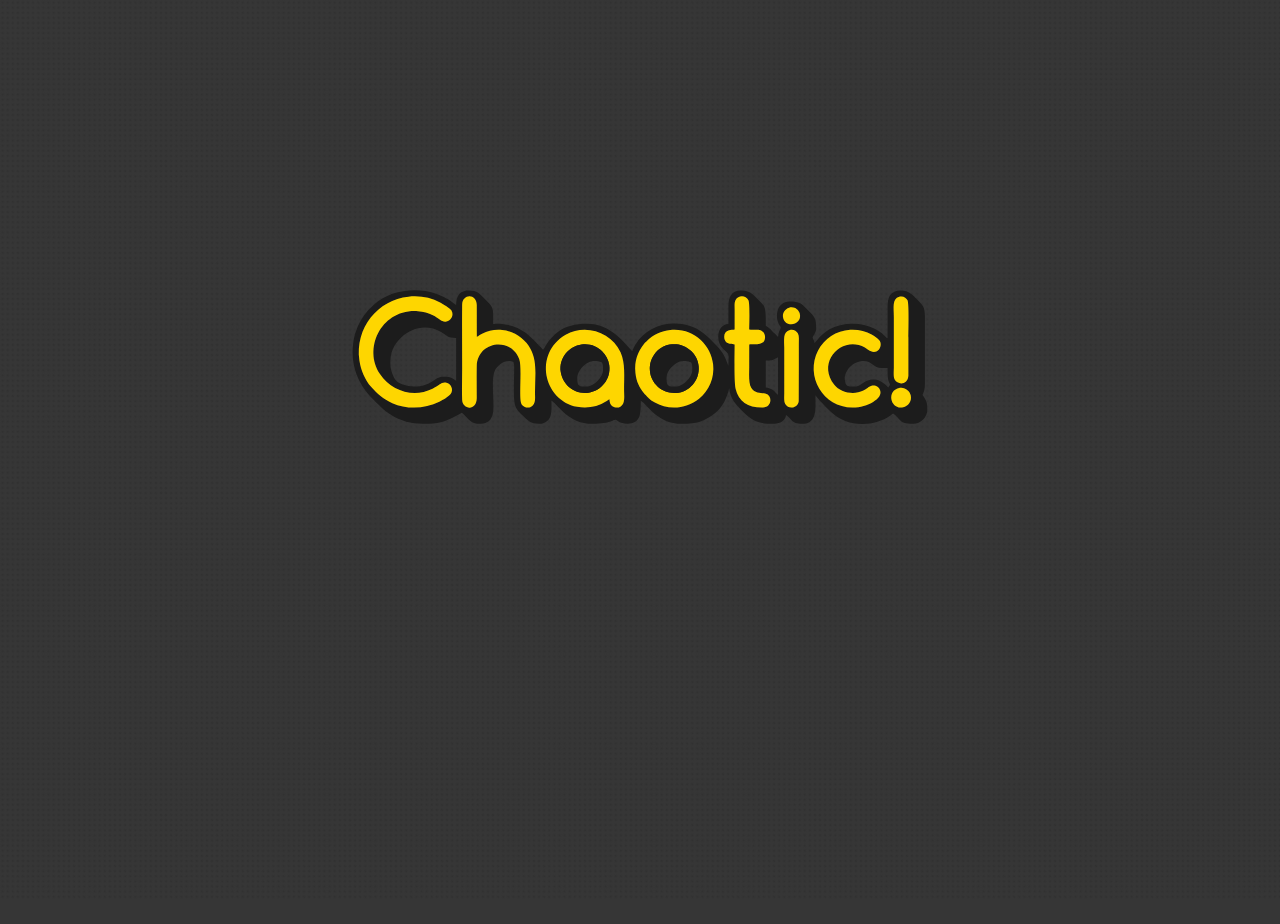
<file: playground/design-prototype/login-demo/index.html>
<html>
    <head>
        <meta charset="utf-8" />
        <meta name="viewport" content="width=device-width, initial-scale=1" />
        <title>Форма входа [Proto]</title>
        <link rel="shortcut icon" href="../../src/playground-favicon.png"/>

        <script src="../../src/jquery.js"></script>
        <script src="../../src/jquery.easing.min.js"></script>
        <script src="../../src/velocity.min.js"></script>
        <script src="logic.js"></script>

        
        <link rel = "stylesheet" href = "style.css">
        <link rel = "stylesheet" href = "../interact.css">
    </head>

    <body>
        <canvas id="arrows"></canvas>
        <div id="dots"></div>
        <div id="login-substrate"></div>
        <img id="chaotic-logo" src="../src/logo-alpha.svg">

        <div id=loginparent>
            <div id="login">
    <!--             <div class="title">
                    Вход
                </div> -->
                
                <div class="inputs">
                    <div>
                        <input class="i1 grey" type="text" name="" placeholder="Логин">
                    </div>

                    <div>
                        <input class="i1 grey" type="text" name="" placeholder="Пароль">
                    </div>
                </div>

                <div class="submit">
                    <input class="b1 grey" type="submit" name="" value="Войти">
                </div>

                <div class="about">
                    Данный текст написан в качестве заглушки.
                </div>

            </div>
        </div>
    </body>

</html>
</file>
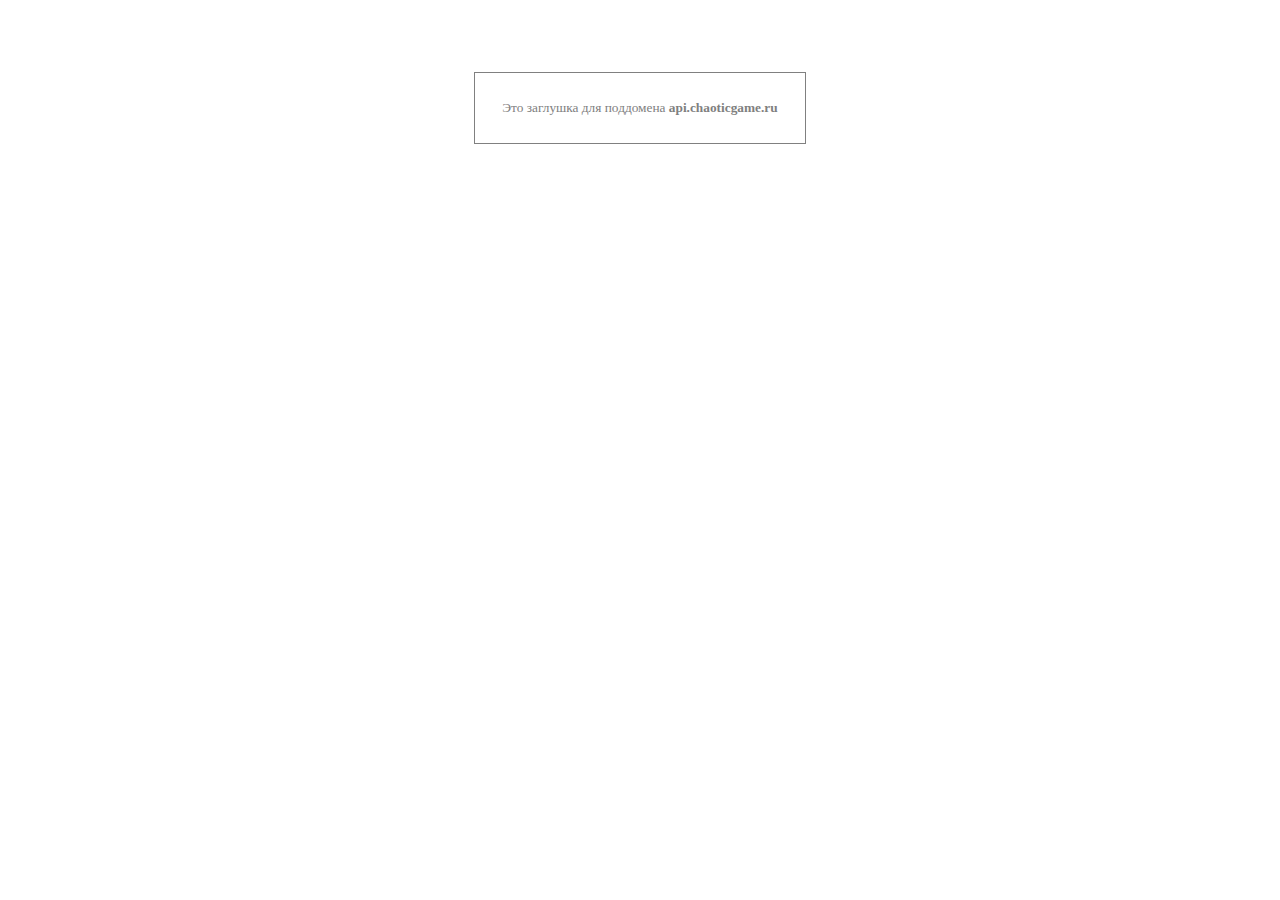
<file: old_api/auto_index.html>
<html>
	<head>
		<meta charset="utf-8" />
		<title>api.chaoticgame.ru</title>
		<style>
			* { font-family: verdana; font-size: 10pt; COLOR: gray; }
			b { font-weight: bold; }
			table { border: 1px solid gray;}
			td { text-align: center; padding: 25;}
		</style>
	</head>
	<body>
		<center>
		<br><br><br><br>
		<table>
			<tr><td>Это заглушка для поддомена <b>api.chaoticgame.ru</b></td></tr>
		</table>
		<br><br>
		</center>
	</body>
</html>
</file>
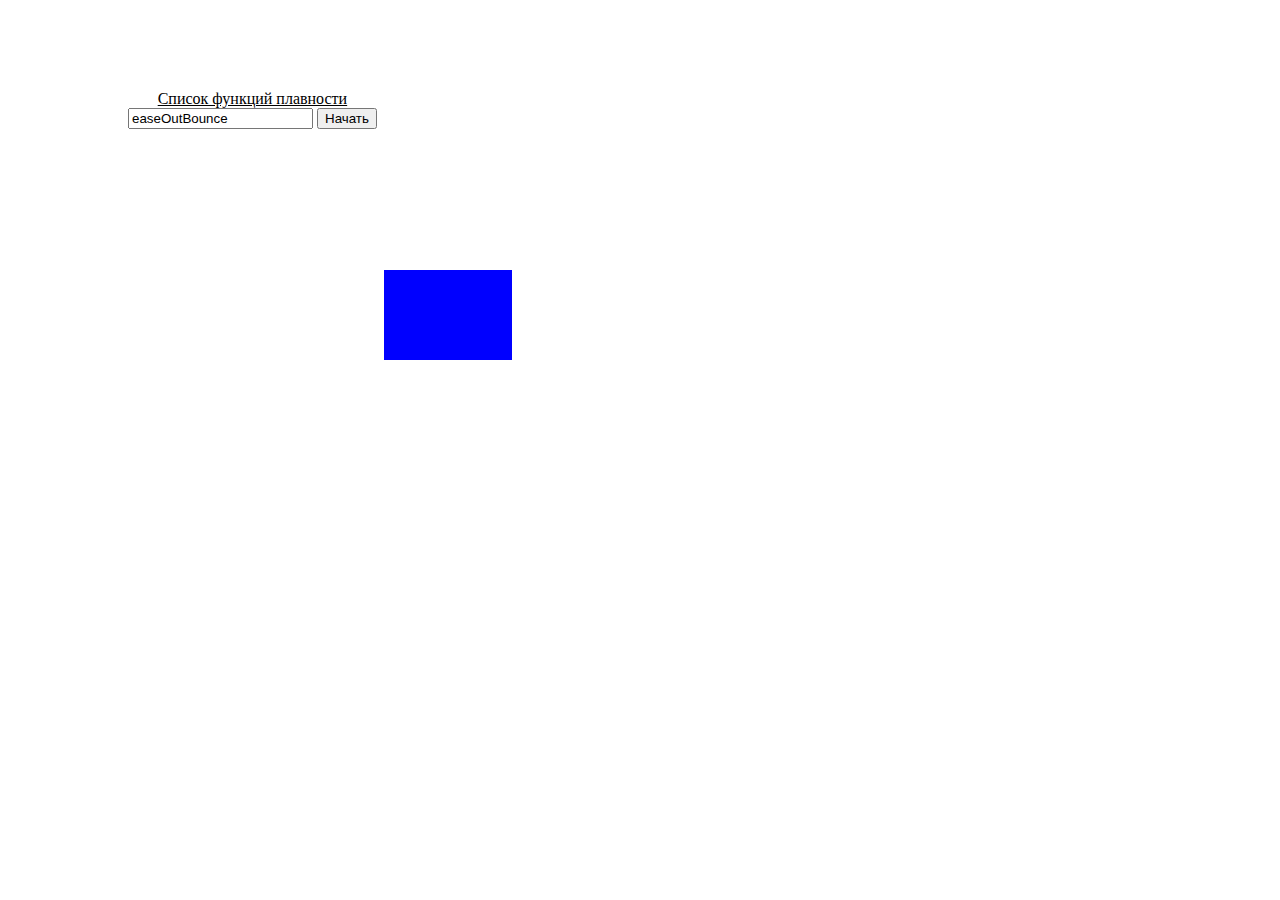
<file: playground/anime-animations.html>
<html>
	<head>
	    <meta charset="utf-8" />
	    <meta name="viewport" content="width=device-width, initial-scale=1" />
	    <title>Тест анимаций</title>
	    <link rel="shortcut icon" href="src/playground-favicon.png"/>

	    <script src="src/jquery.js"></script>
	    <script src="src/anime.min.js"></script>

	    <style type="text/css">
	    	body {
	    		margin: 0;
	    		padding: 0;
	    		width: 100vw;
	    		height: 100vh;
	    		overflow: hidden;
	    	}
	    	a {
	    		color: black;
	    	}
	    	#setup {
	    		position: absolute;
	    		top: 10vh;
	    		left: 10vw;
	    		display: flex;
	    		justify-content: center;
	    		align-items: center;
	    		flex-direction: column;
	    	}
	    	#entity {
	    		position: absolute;
	    		top: 30vh;
	    		left: 30vw;
	    		width: 10vw;
	    		height: 10vh;
	    		background-color: blue;
	    	}
	    </style>

	    <script defer type="text/javascript">
	    	let flag = true;

	    	$(document).ready(function(){
	    		$("#start, #entity").click(function(){
	    			strEasing = $("#easing").val();
	    			if (flag){
	    				anime({
							targets: "#entity",
	    					top: "60vh",
	    					left: "60vw",
	    					duration: 800,
						  	easing: strEasing
						});
	    			}
	    			else {
	    				anime({
							targets: "#entity",
	    					top: "30vh",
	    					left: "30vw",
	    					duration: 800,
						  	easing: strEasing
						});
	    			}
	    			flag = !flag;
	    		});
	    	});
	    </script>
	</head>

	<body>
		<div id="setup">
			<a id="easingA" href="https://easings.net/ru" target="_blank">Список функций плавности</a>
			<div>
				<input id="easing" type="text" name="easing" value="easeOutBounce">
				<button id="start">Начать</button>
			</div>
		</div>

		<div id="entity"></div>

	</body>

</html>
</file>
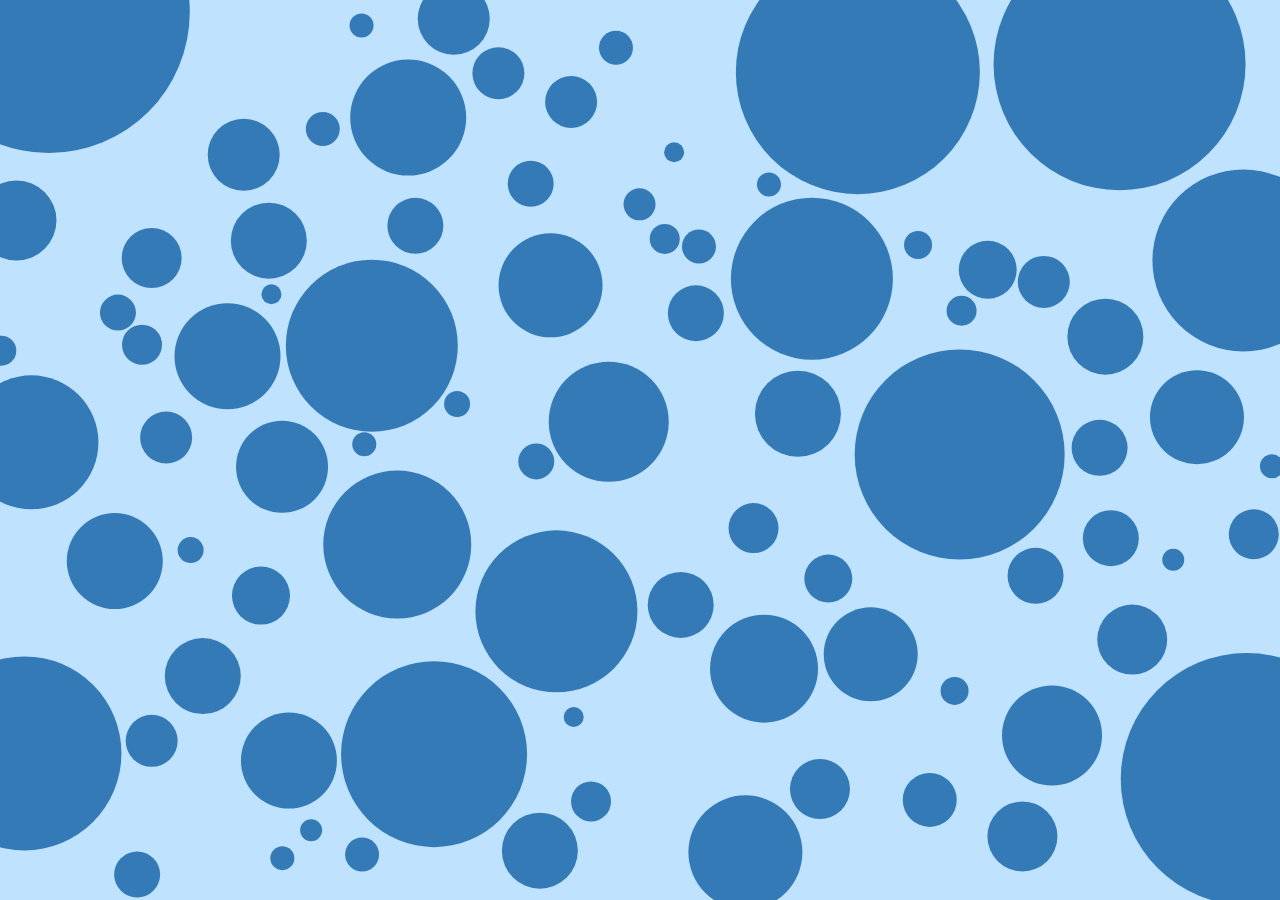
<file: playground/cursor-tracking-with-canvas.html>
<html>
    <head>
        <meta charset="utf-8" />
        <meta name="viewport" content="width=device-width, initial-scale=1" />
        <title>Тест анимаций</title>
        <link rel="shortcut icon" href="src/playground-favicon.png"/>

        <script src="src/jquery.js"></script>
        <script src="src/jquery.easing.min.js"></script>

        <style type="text/css">
            @font-face {
                font-family: "Comfortaa Regular"; 
                src: url(src/Comfortaa-Regular.ttf); 
            }
            body {
                margin: 0;
                padding: 0;
                width: 100vw;
                height: 100vh;
                overflow: hidden;
                display: flex;
                justify-content: center;
                align-items: center;
                background-color: #363636;
                color: white;
            }
            a {
                color: wheat;
            }
            canvas {
                margin: 0;
                border: none;
                padding: 0;
                width: 100vw;
                height: 100vh;
            }
        </style>

        <script defer type="text/javascript">
            let canvas = null;
            let ctx = null;
            let eyes = [];
            let theta;
            const mouse = {
                x: undefined,
                y: undefined
            };

            class Eye {
                constructor(x, y, radius) {
                    this.x = x;
                    this.y = y;
                    this.radius = radius;
                }
                draw() {
                    let dx = mouse.x - this.x;
                    let dy = mouse.y - this.y;
                    theta = Math.atan2(dy, dx); 
                    
                    // глаз
                    ctx.beginPath();
                    ctx.arc(this.x, this.y, this.radius, 0, Math.PI * 2, true);
                    ctx.fillStyle = "rgb(51, 122, 183)";
                    ctx.fill();
                    ctx.closePath();
                    
                    // зрачок
                    let pupilRadius = this.radius / 2.5;
                    let pupil_x = this.x + Math.cos(theta) * this.radius / 1.9;
                    let pupil_y = this.y + Math.sin(theta) * this.radius / 1.9;
                    ctx.beginPath();
                    ctx.arc(pupil_x, pupil_y, pupilRadius, 0, Math.PI * 2, true);
                    ctx.fillStyle = "white";
                    ctx.fill();
                    ctx.closePath();
                }
            }
            function init() {
                eyes = [];
                let overlapping = false;
                let numberOfEyes = Math.random()*40+50; // Кол-во глаз
                let protection = 10000;
                let counter = 0;
                while (eyes.length < numberOfEyes && counter < protection) {
                    let eye = {
                        x: Math.random() * canvas.width,
                        y: Math.random() * canvas.height,
                        radius: Math.floor(Math.random() * 140) + 10 // радиус глаз
                    };
                    overlapping = false;
                    for (let i = 0; i < eyes.length; i++) {
                        let previousEye = eyes[i];
                        let dx = eye.x - previousEye.x;
                        let dy = eye.y - previousEye.y;
                        let distance = Math.sqrt(dx * dx + dy * dy);
                        if (distance < (eye.radius + previousEye.radius)) {
                            overlapping = true;
                            break;
                        }
                    }
                    if (!overlapping) {
                        eyes.push(new Eye(eye.x, eye.y, eye.radius));
                    }
                    counter++;
                }
            }
            function animate() {
                requestAnimationFrame(animate);
                ctx.fillStyle = "rgb(191, 226, 255)";
                ctx.fillRect(0, 0, canvas.width, canvas.height);
                for (let i = 0; i < eyes.length; i++) {
                    eyes[i].draw();
                }
            }



            $(document).ready(function(){
                canvas = $("canvas").get(0);
                canvas.width = canvas.offsetWidth;
                canvas.height = canvas.offsetHeight;
                ctx = canvas.getContext("2d");

                init();
                animate();
                $(window).resize(function(){
                    canvas.width = $(this).width();
                    canvas.height = $(this).height();
                    init();
                });
                $(document).mousemove(function(e){
                    mouse.x = e.pageX - canvas.getBoundingClientRect().left;
                    mouse.y = e.pageY - canvas.getBoundingClientRect().top;
                });
            });
        </script>
    </head>

    <body>
        <canvas></canvas>
    </body>

</html>
</file>
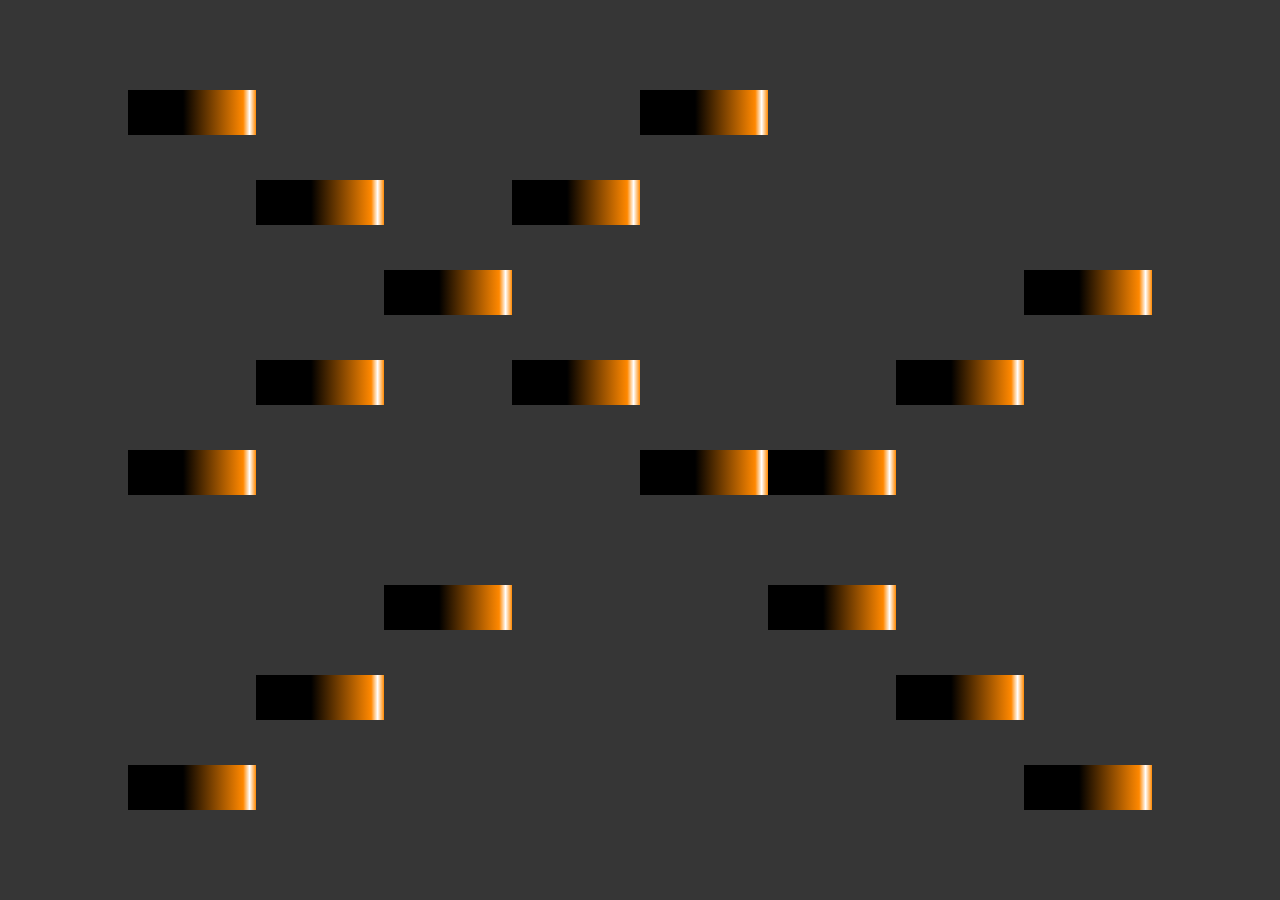
<file: playground/cursor-tracking-without-canvas.html>
<html>
	<head>
	    <meta charset="utf-8" />
	    <meta name="viewport" content="width=device-width, initial-scale=1" />
	    <title>Тест анимаций</title>
	    <link rel="shortcut icon" href="src/playground-favicon.png"/>

	    <script src="src/jquery.js"></script>
	    <script src="src/jquery.easing.min.js"></script>

	    <style type="text/css">
			@font-face {
				font-family: "Comfortaa Regular"; 
				src: url(src/Comfortaa-Regular.ttf); 
			}
	    	body {
	    		margin: 0;
	    		padding: 0;
	    		width: 100vw;
	    		height: 100vh;
	    		overflow: hidden;
	    		display: flex;
	    		justify-content: center;
	    		align-items: center;
				background-color: #363636;
				color: white;
	    	}
	    	a {
	    		color: wheat;
	    	}
	    	.arrow {
	    		position: absolute;
	    		background: linear-gradient(90deg, rgba(0,0,0,1) 43%, rgba(255,136,0,1) 90%, rgba(255,255,255,1) 95%, rgba(255,136,0,1) 100%);
	    		width: 10vw;
	    		height: 5vh;
	    	}
	    </style>

	    <script defer type="text/javascript">
	    	let flag = true;

	    	$(document).ready(function(){
	    		$(document).mousemove(function(e){
	    			$(".arrow").each(function(){
				  		var cx = $(this).offset().left + $(this).width() / 2;
				  		var cy = $(this).offset().top + $(this).height() / 2;
				  		var angle = Math.atan2(e.pageY - cy, e.pageX - cx);
	    				$(this).css({
	    					transform: "rotate(" + angle + "rad)"
	    				});
	    			})
	    		});
	    	});
	    </script>
	</head>

	<body>
		<div class="arrow" style="top: 50vh; left: 50vw;"></div>
		<div class="arrow" style="top: 40vh; left: 40vw;"></div>
		<div class="arrow" style="top: 30vh; left: 30vw;"></div>
		<div class="arrow" style="top: 20vh; left: 20vw;"></div>
		<div class="arrow" style="top: 10vh; left: 10vw;"></div>

		<div class="arrow" style="top: 50vh; left: 10vw;"></div>
		<div class="arrow" style="top: 40vh; left: 20vw;"></div>
		<div class="arrow" style="top: 20vh; left: 40vw;"></div>
		<div class="arrow" style="top: 10vh; left: 50vw;"></div>

		<div class="arrow" style="bottom: 30vh; right: 30vw;"></div>
		<div class="arrow" style="bottom: 20vh; right: 20vw;"></div>
		<div class="arrow" style="bottom: 10vh; right: 10vw;"></div>

		<div class="arrow" style="top: 50vh; right: 30vw;"></div>
		<div class="arrow" style="top: 40vh; right: 20vw;"></div>
		<div class="arrow" style="top: 30vh; right: 10vw;"></div>

		<div class="arrow" style="bottom: 30vh; left: 30vw;"></div>
		<div class="arrow" style="bottom: 20vh; left: 20vw;"></div>
		<div class="arrow" style="bottom: 10vh; left: 10vw;"></div>
	</body>

</html>
</file>
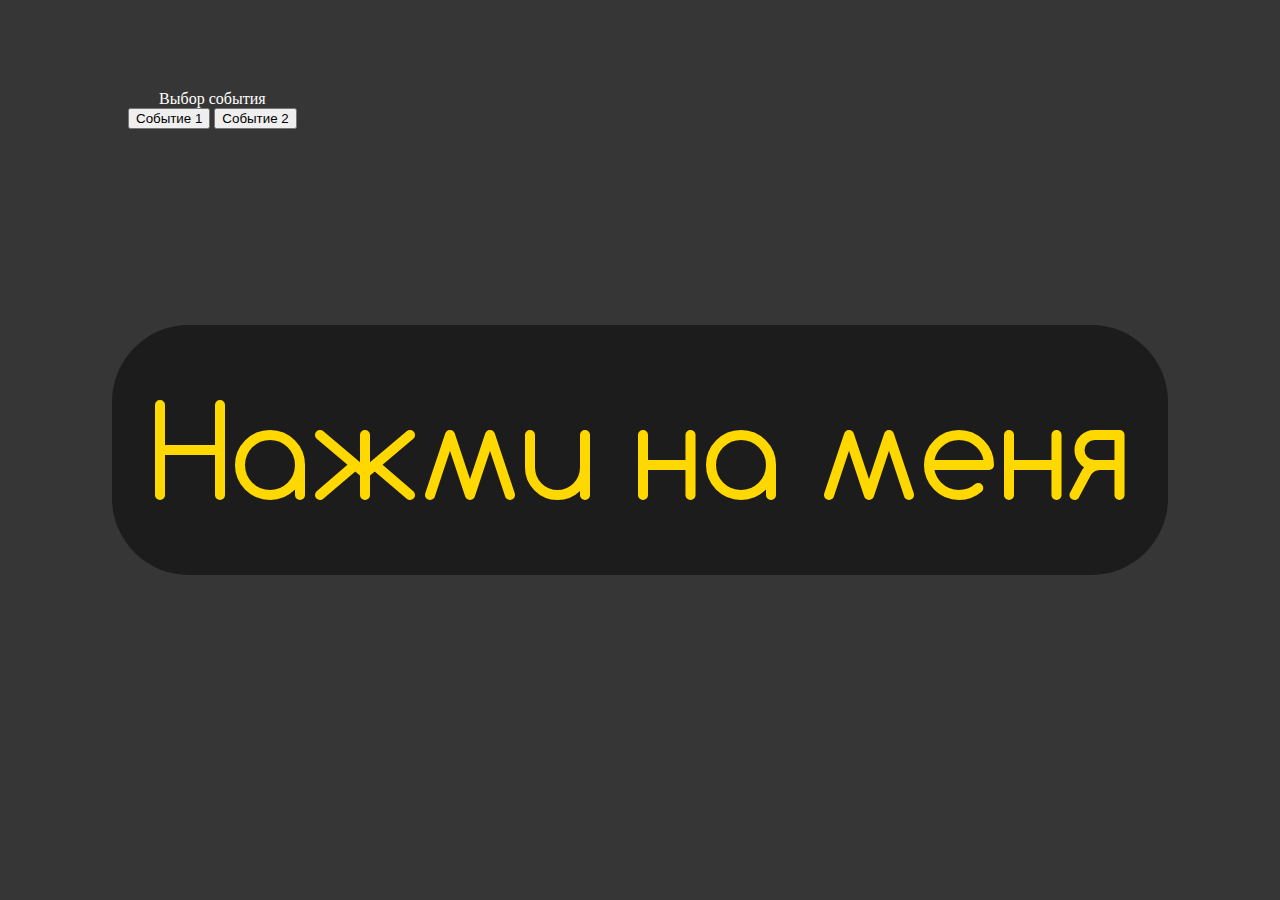
<file: playground/events-check.html>
<html>
	<head>
	    <meta charset="utf-8" />
	    <meta name="viewport" content="width=device-width, initial-scale=1" />
	    <title>Тест анимаций</title>
	    <link rel="shortcut icon" href="src/playground-favicon.png"/>

	    <script src="src/jquery.js"></script>
	    <script src="src/jquery.easing.min.js"></script>

	    <style type="text/css">
			@font-face {
				font-family: "Comfortaa Regular"; 
				src: url(src/Comfortaa-Regular.ttf); 
			}
	    	body {
	    		margin: 0;
	    		padding: 0;
	    		width: 100vw;
	    		height: 100vh;
	    		overflow: hidden;
	    		display: flex;
	    		justify-content: center;
	    		align-items: center;
				background-color: #363636;
				color: white;
	    	}
	    	a {
	    		color: wheat;
	    	}
	    	#setup {
	    		position: absolute;
	    		top: 10vh;
	    		left: 10vw;
	    		display: flex;
	    		justify-content: center;
	    		align-items: center;
	    		flex-direction: column;
	    	}
			#CH {
				font-family: "Comfortaa Regular";
			    color: #FFD800;
			    background-color: #1C1C1C;
			    padding: 3%;
			    font-size: 10vw;
			    border-radius: 0.6em;
			    user-select: none;
			    cursor: pointer;
			}
	    </style>

	    <script defer type="text/javascript">
	    	let flag = true;

	    	$(document).ready(function(){
	    		$("#event-1").click(function(){
	    			$("#CH").off('click').click(function(){
	    				console.log($("#event-1").text());
	    			})
	    		});

	    		$("#event-2").click(function(){
	    			$("#CH").off('click').click(function(){
	    				console.log($("#event-2").text());
	    			})
	    		});
	    	});
	    </script>
	</head>

	<body>
		<div id="setup">
			<span>Выбор события</span>
			<div>
				<button id="event-1">Событие 1</button>
				<button id="event-2">Событие 2</button>
			</div>
		</div>

		<div id="CH">Нажми на меня</div>
	</body>

</html>
</file>
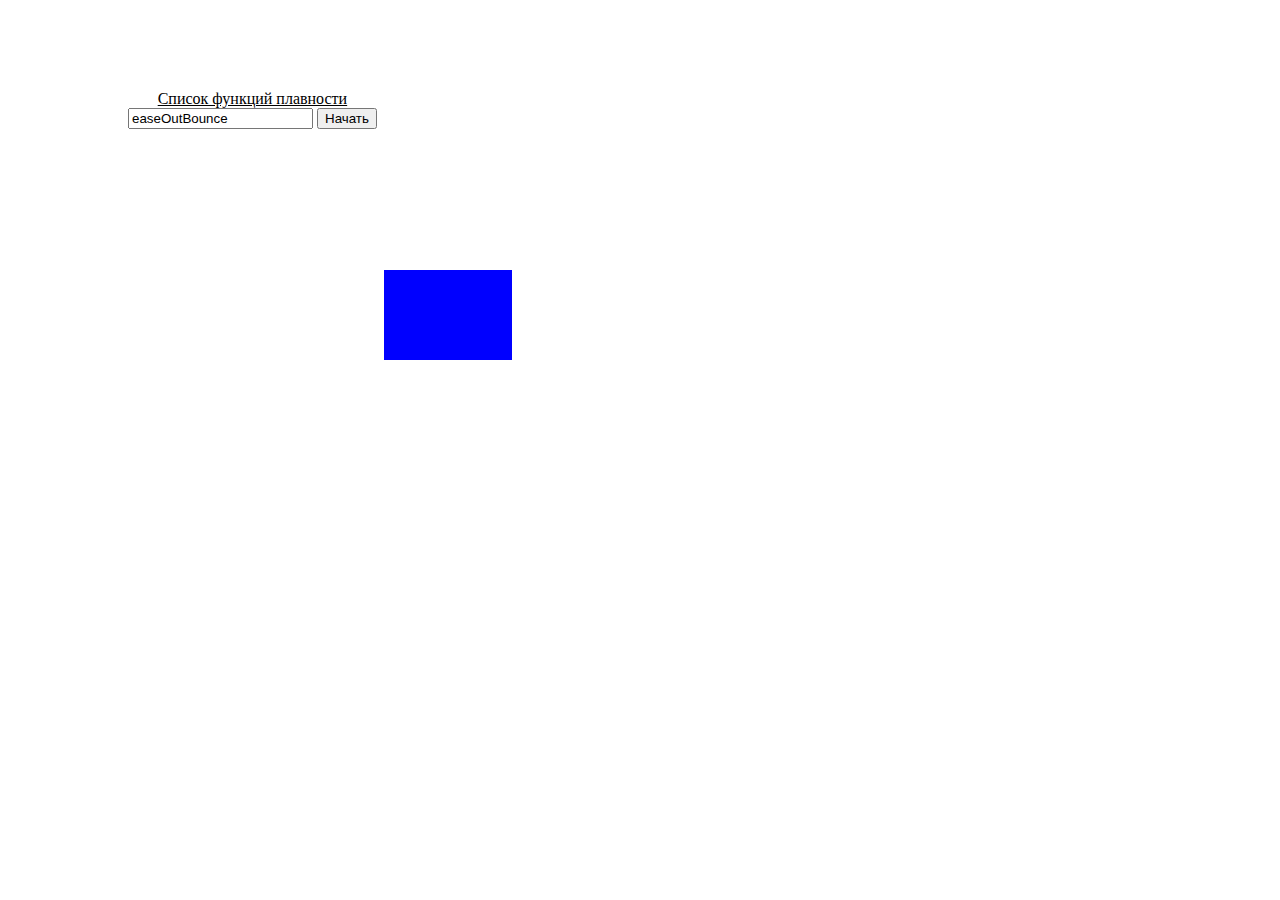
<file: playground/jq-animation-easing.html>
<html>
	<head>
	    <meta charset="utf-8" />
	    <meta name="viewport" content="width=device-width, initial-scale=1" />
	    <title>Тест анимаций</title>
	    <link rel="shortcut icon" href="src/playground-favicon.png"/>

	    <script src="src/jquery.js"></script>
	    <script src="src/jquery.easing.min.js"></script>

	    <style type="text/css">
	    	body {
	    		margin: 0;
	    		padding: 0;
	    		width: 100vw;
	    		height: 100vh;
	    		overflow: hidden;
	    	}
	    	a {
	    		color: black;
	    	}
	    	#setup {
	    		position: absolute;
	    		top: 10vh;
	    		left: 10vw;
	    		display: flex;
	    		justify-content: center;
	    		align-items: center;
	    		flex-direction: column;
	    	}
	    	#entity {
	    		position: absolute;
	    		top: 30vh;
	    		left: 30vw;
	    		width: 10vw;
	    		height: 10vh;
	    		background-color: blue;
	    	}
	    </style>

	    <script defer type="text/javascript">
	    	let flag = true;

	    	$(document).ready(function(){
	    		$("#start, #entity").click(function(){
	    			strEasing = $("#easing").val();
	    			if (flag){
	    				$("#entity").animate({
	    					top: "60vh",
	    					left: "60vw"
	    				}, 800, strEasing);
	    			}
	    			else {
	    				$("#entity").animate({
	    					top: "30vh",
	    					left: "30vw"
	    				}, 800, strEasing);
	    			}
	    			flag = !flag;
	    		});
	    	});
	    </script>
	</head>

	<body>
		<div id="setup">
			<a id="easingA" href="https://easings.net/ru" target="_blank">Список функций плавности</a>
			<div>
				<input id="easing" type="text" name="easing" value="easeOutBounce">
				<button id="start">Начать</button>
			</div>
		</div>

		<div id="entity"></div>

	</body>

</html>
</file>
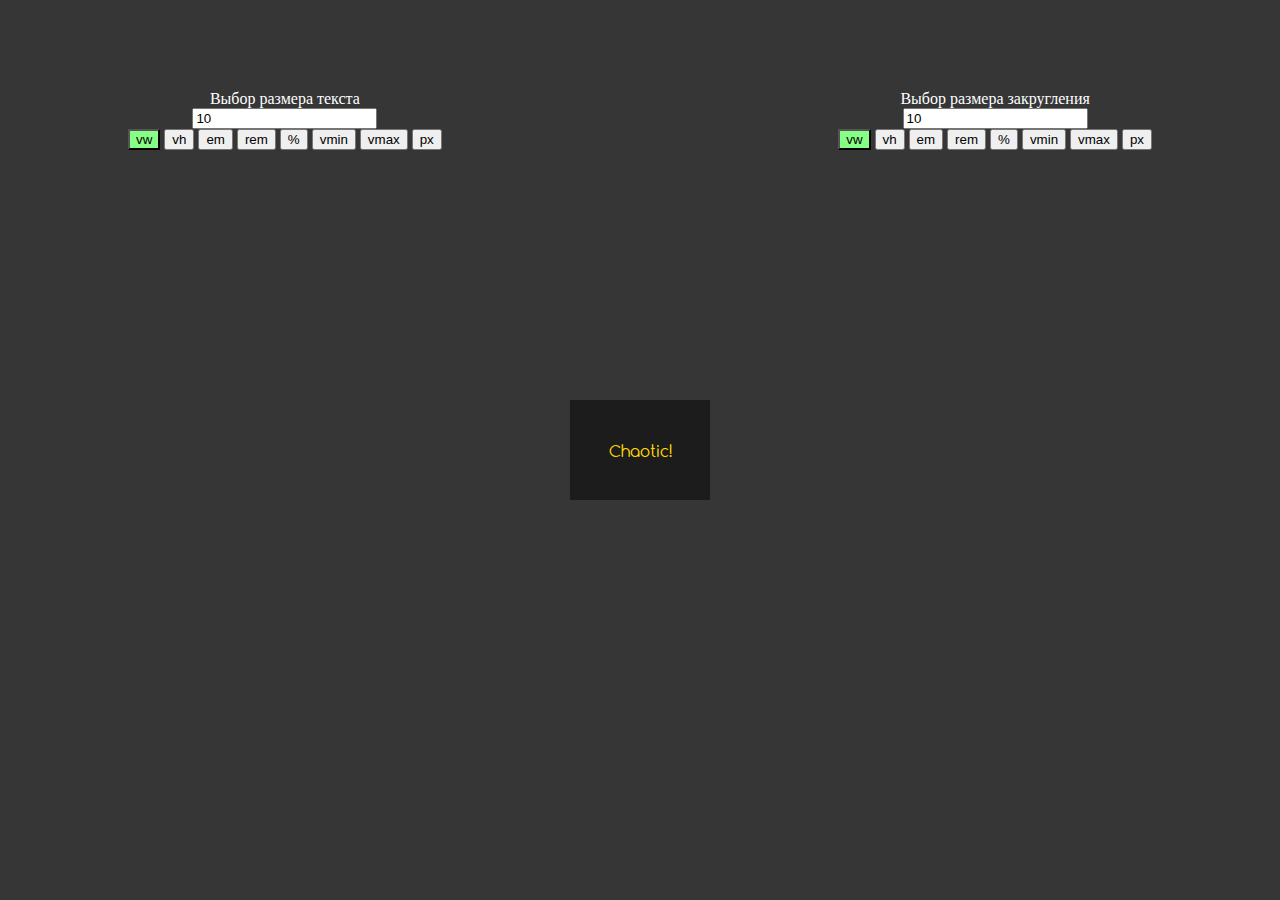
<file: playground/relative-sizes.html>
<html>
	<head>
	    <meta charset="utf-8" />
	    <meta name="viewport" content="width=device-width, initial-scale=1" />
	    <title>Тест анимаций</title>
	    <link rel="shortcut icon" href="src/playground-favicon.png"/>

	    <script src="src/jquery.js"></script>
	    <script src="src/jquery.easing.min.js"></script>

	    <style type="text/css">
			@font-face {
				font-family: "Comfortaa Regular"; 
				src: url(src/Comfortaa-Regular.ttf); 
			}
	    	body {
	    		margin: 0;
	    		padding: 0;
	    		width: 100vw;
	    		height: 100vh;
	    		overflow: hidden;
	    		display: flex;
	    		justify-content: center;
	    		align-items: center;
				background-color: #363636;
				color: white;
	    	}
	    	a {
	    		color: wheat;
	    	}
	    	#setup {
	    		position: absolute;
	    		top: 10vh;
	    		left: 10vw;
	    		display: flex;
	    		justify-content: center;
	    		align-items: center;
	    		flex-direction: column;
	    	}
	    	#setup2 {
	    		position: absolute;
	    		top: 10vh;
	    		right: 10vw;
	    		display: flex;
	    		justify-content: center;
	    		align-items: center;
	    		flex-direction: column;
	    	}
			#CH {
				font-family: "Comfortaa Regular";
			    color: #FFD800;
			    background-color: #1C1C1C;
			    padding: 3%;
			    transition-property: font-size, border-radius;
			    transition-duration: 0.5s;
			}
			.set.yeah {
				background-color: #87ff87;
			}
	    </style>

	    <script defer type="text/javascript">
	    	let flag = true;

	    	$(document).ready(function(){
	    		$("#setup .set").click(function(){
	    			fs = $("#fsvalue").val() + $(this).text();
	    			$("#CH").css({
	    				fontSize: fs
	    			});
	    		});

	    		$("#setup2 .set").click(function(){
	    			br = $("#brvalue").val() + $(this).text();
	    			$("#CH").css({
	    				borderRadius: br
	    			});
	    		});
	    	});
	    </script>
	</head>

	<body>
		<div id="setup">
			<span>Выбор размера текста</span>
			<input id="fsvalue" type="number" name="fs" value="10">
			<div>
				<button class="set yeah">vw</button>
				<button class="set">vh</button>
				<button class="set">em</button>
				<button class="set">rem</button>
				<button class="set">%</button>
				<button class="set">vmin</button>
				<button class="set">vmax</button>
				<button class="set">px</button>
			</div>
		</div>

		<div id="setup2">
			<span>Выбор размера закругления</span>
			<input id="brvalue" type="number" name="br" value="10">
			<div>
				<button class="set yeah">vw</button>
				<button class="set">vh</button>
				<button class="set">em</button>
				<button class="set">rem</button>
				<button class="set">%</button>
				<button class="set">vmin</button>
				<button class="set">vmax</button>
				<button class="set">px</button>
			</div>
		</div>

		<div id="CH">Chaotic!</div>
	</body>

</html>
</file>
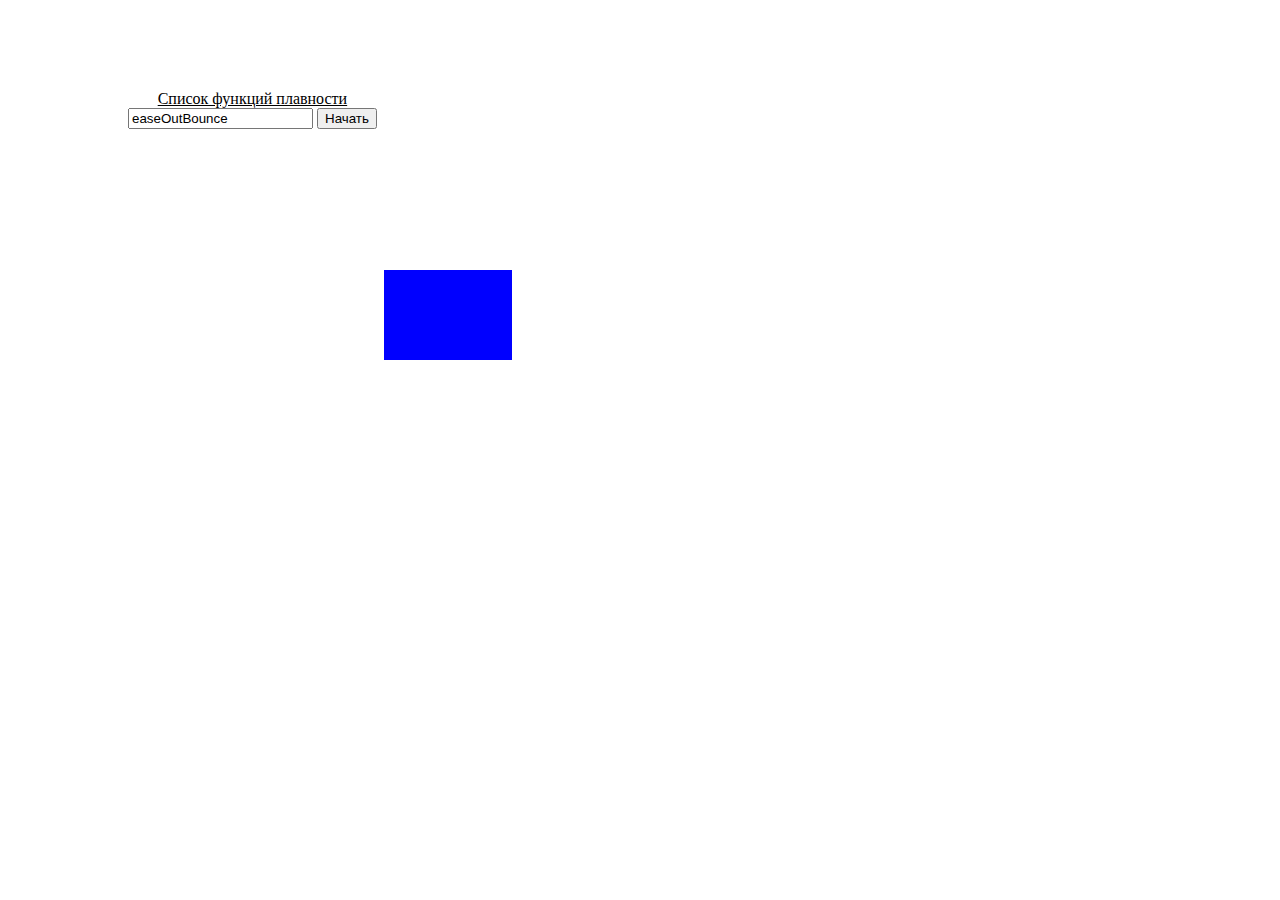
<file: playground/velocity-animations.html>
<html>
	<head>
	    <meta charset="utf-8" />
	    <meta name="viewport" content="width=device-width, initial-scale=1" />
	    <title>Тест анимаций</title>
	    <link rel="shortcut icon" href="src/playground-favicon.png"/>

	    <script src="src/jquery.js"></script>
	    <script src="src/velocity.min.js"></script>

	    <style type="text/css">
	    	body {
	    		margin: 0;
	    		padding: 0;
	    		width: 100vw;
	    		height: 100vh;
	    		overflow: hidden;
	    	}
	    	a {
	    		color: black;
	    	}
	    	#setup {
	    		position: absolute;
	    		top: 10vh;
	    		left: 10vw;
	    		display: flex;
	    		justify-content: center;
	    		align-items: center;
	    		flex-direction: column;
	    	}
	    	#entity {
	    		position: absolute;
	    		top: 30vh;
	    		left: 30vw;
	    		width: 10vw;
	    		height: 10vh;
	    		background-color: blue;
	    	}
	    </style>

	    <script defer type="text/javascript">
	    	let flag = true;

	    	$(document).ready(function(){
	    		$("#start, #entity").click(function(){
	    			strEasing = $("#easing").val();
	    			if (flag){
	    				$("#entity").velocity({
	    					top: "60vh",
	    					left: "60vw"
	    				}, 
	    				{
	    					duration: 800,
	    					easing: strEasing,
	    					complete: function() { 
						       console.log("Done1");
						    }
	    				});
	    			}
	    			else {
	    				$("#entity").velocity({
	    					top: "30vh",
	    					left: "30vw"
	    				}, 
	    				{
	    					duration: 800,
	    					easing: strEasing,
	    					complete: function() { 
						       console.log("Done2");
						    }
	    				});
	    			}
	    			flag = !flag;
	    		});
	    	});
	    </script>
	</head>

	<body>
		<div id="setup">
			<a id="easingA" href="https://easings.net/ru" target="_blank">Список функций плавности</a>
			<div>
				<input id="easing" type="text" name="easing" value="easeOutBounce">
				<button id="start">Начать</button>
			</div>
		</div>

		<div id="entity"></div>

	</body>

</html>
</file>
<file: playground/design-prototype/login-demo/style.css>
@font-face {
    font-family: "Comfortaa Regular"; 
    src: url(../../src/Comfortaa-Regular.ttf); 
}
@font-face {
    font-family: "Comfortaa Bold"; 
    src: url(../../src/Comfortaa-Bold.ttf); 
}

:root {
    font-family: "Comfortaa Regular";
    color: white;
    font-size: 1.1vw;
}

::selection {
    background-color: #fff27847;
}

body {
    margin: 0;
    padding: 0;
    width: 100vw;
    height: 100vh;
    overflow: hidden;
    display: flex;
    justify-content: center;
    align-items: center;
    background-color: #363636;
    color: white;
    flex-direction: column;
}

#arrows {
    position: absolute;
    margin: 0;
    border: none;
    padding: 0;
    width: 100vw;
    height: 100vh;
    opacity: 0;
    transition: opacity 0.5s;
    transition-timing-function: ease;
    z-index: -1;
}
#arrows.active {
    opacity: 0.2;
}

#dots {
    position: absolute;
    top: 0;
    left: 0;
    width: 100vw;
    height: 100vh;
    background: radial-gradient(#2e2e2e78 30%, transparent 40%) 0 0;
    background-size: 0.4vw 0.4vw;
    z-index: -1;
}

#login-substrate {
    position: absolute;
    top: 0;
    left: calc(50vw - (36vw/2));
    height: 100vh;
    width: 34vw;
/*    border-right: 1vw solid #6D79C3;
    border-left: 1vw solid #6D79C3;
    background-color: #2C3258;*/

    border-right: 1vw solid #fff240;
    border-left: 1vw solid #fff240;
    background-color: #908e76;

    opacity: 0;
    transform: scaleX(0);
    z-index: -1;
}

#chaotic-logo {
    position: relative;
    width: 55vw;
    height: auto;
    image-rendering: crisp-edges;
    /*cursor: pointer;*/
}

#loginparent {
    position: relative;
    height: 0%;
    width: 21vw;
}

#login {
    /*position: absolute;*/
    position: relative;
    
    visibility: hidden;
    /*bottom: 0vh;*/
    opacity: 0;

    width: 21vw;
    /*height: 50vh;*/
    height: 40vh;
    /*background-color: #B2A99D;*/
    display: flex;
    justify-content: space-evenly;
    align-items: center;
    flex-direction: column;
    color: white;
    padding: 1.6%;
    border-radius: 3em;
    text-shadow: 0em 0.1em 0 #9B9A9A;

    transform: translateY(20%);
    transition-property: height, transform, bottom, opacity, visibility;
    transition-duration: 0.5s;
    transition-timing-function: ease-out;
}
#login.active {
    transform: translateY(0);
    visibility: visible;
    /*bottom: calc((50vh / 2) - 6vh);*/
    opacity: 1;
}
#login > .title {
    font-family: "Comfortaa Bold"; 
    font-size: 4vw;
    text-shadow: 0.07em 0.07em 0 #9b9a9a;
}
#login > .inputs {
    width: 100%;
    height: 42%;
    display: flex;
    justify-content: space-evenly;
    align-items: center;
    flex-direction: column;
}
#login > .inputs > * {
    width: 85%;
    height: 25%;
}
#login > .submit {
    font-size: 2vw;
}
#login > .about {
    width: 85%;
    text-align: center;
}
</file>
<file: playground/design-prototype/interact.css>
a {
	color: white;
}



.b1parent {
	width: 100%;
	height: 100%;
}
.b1 {
	all: unset;
	width: 100%;
	height: 100%;
	user-select: none;
	display: block;
	cursor: pointer;
	text-shadow: 0 -0.05em 0 #6d6d6d;
	font-size: inherit;
	box-sizing: border-box;
	padding: 0.3em;
	text-decoration: none;
	font-weight: bold;
	border-radius: 0.6em;
	top: 0;
	position: relative;
	/*margin-bottom: 0.3em;*/
	margin-top: 0;
	text-align: center;

	transform: translateY(0);
	box-shadow: none;

	transition-property: filter, transform, color, background, box-shadow;
	transition-duration: 0.15s;
	/*transition-timing-function: ease;*/
}
.b1:hover {
	/*transform: translateY(0.05em);*/
}
.b1:active {
	transform: translateY(0.2em);
	box-shadow: inset 0px 0.1em 0.2em 0px #1b1c1b8c;
	border-style: none;
}

.b1.grey {
	filter: drop-shadow(0px 0.2em 0 #5a5a5a) drop-shadow(0px 0.2em 0.2em #1b1c1ba6);
	color: #eaeaea;
	background: grey;
}
.b1.grey:hover {
	/*filter: drop-shadow(0px 0.2em 0 #5a5a5a) drop-shadow(0px 0.1em 0.1em #1b1c1ba6);*/
	color: #ffffff;
	background: #909090;
}
.b1.grey:active {
	/*filter: drop-shadow(0px 0em 0 #1b1c1b) drop-shadow(0 0.2em 0.2em #b3b3b319);*/
	filter: drop-shadow(0px 0em 0 #5a5a5a);
	color: #ffffff;
	background: #b3b3b3;
}

.icob1parent {
	width: 100%;
	height: 100%;
}
.icob1 {
	all: unset;
	width: 100%;
	height: 100%;
	user-select: none;
	display: block;
	cursor: pointer;
	/*text-shadow: 0 -0.05em 0 #6d6d6d;*/
	font-size: inherit;
	box-sizing: border-box;
	padding: 0.5%;
	text-decoration: none;
	font-weight: bold;
	border-radius: 100%;
	top: 0;
	position: relative;
	/*margin-bottom: 0.3em;*/
	margin-top: 0;
	text-align: center;

	transform: translateY(0);
	box-shadow: none;

	transition-property: filter, transform, color, background, box-shadow;
	transition-duration: 0.15s;
	/*transition-timing-function: ease;*/
}
.icob1:hover {
	/*transform: translateY(0.05em);*/
}
.icob1:active {
	transform: translateY(0.2em);
	box-shadow: inset 0px 0.1em 0.2em 0px #1b1c1b8c;
	border-style: none;
}

.icob1.grey {
	filter: drop-shadow(0px 0.2em 0 #5a5a5a) drop-shadow(0px 0.2em 0.2em #1b1c1ba6);
	color: #eaeaea;
	background: grey;
}
.icob1.grey:hover {
	/*filter: drop-shadow(0px 0.2em 0 #5a5a5a) drop-shadow(0px 0.1em 0.1em #1b1c1ba6);*/
	color: #ffffff;
	background: #909090;
}
.icob1.grey:active {
	/*filter: drop-shadow(0px 0em 0 #1b1c1b) drop-shadow(0 0.2em 0.2em #b3b3b319);*/
	filter: drop-shadow(0px 0em 0 #5a5a5a);
	color: #ffffff;
	background: #b3b3b3;
}

.i1parent {
	width: 100%;
	height: 100%;
}
.i1 {
	all: unset;
	text-shadow: 0 0.05em 0px #8c8c8c;
	box-sizing: border-box;
	padding: 0.3em;
	text-decoration: none;
	border-radius: 0.6em;
	color: #484848;
	background: #d4d4d4;
	box-shadow: inset 0px 0.1em 0.2em 0px #1b1c1b8c;
	transform: scale(1);
	transition-property: background, text-shadow, box-shadow, transform;
	transition-duration: 0.15s;
	/*transition-timing-function: ease;*/
	width: 100%;
	height: 100%;
}
.i1::placeholder {
	color: #8c8c8c;
	text-shadow: 0 0.05em 0px #8c8c8c7a;
}
.i1:hover {
	color: #333333;
	background: #e0e0e0;
	text-shadow: 0 0.05em 0 #b7b7b7;
}
.i1:active,
.i1:focus {
	color: #383838;
	background: #f7f7f7;
	text-shadow: 0 0.05em 0 #b7b7b7;
	transform: scale(1.02);
}

.i1.grey:active,
.i1.grey:focus {
	box-shadow: inset 0px 0em 0em 0px #1b1c1b8c;
}
</file>
